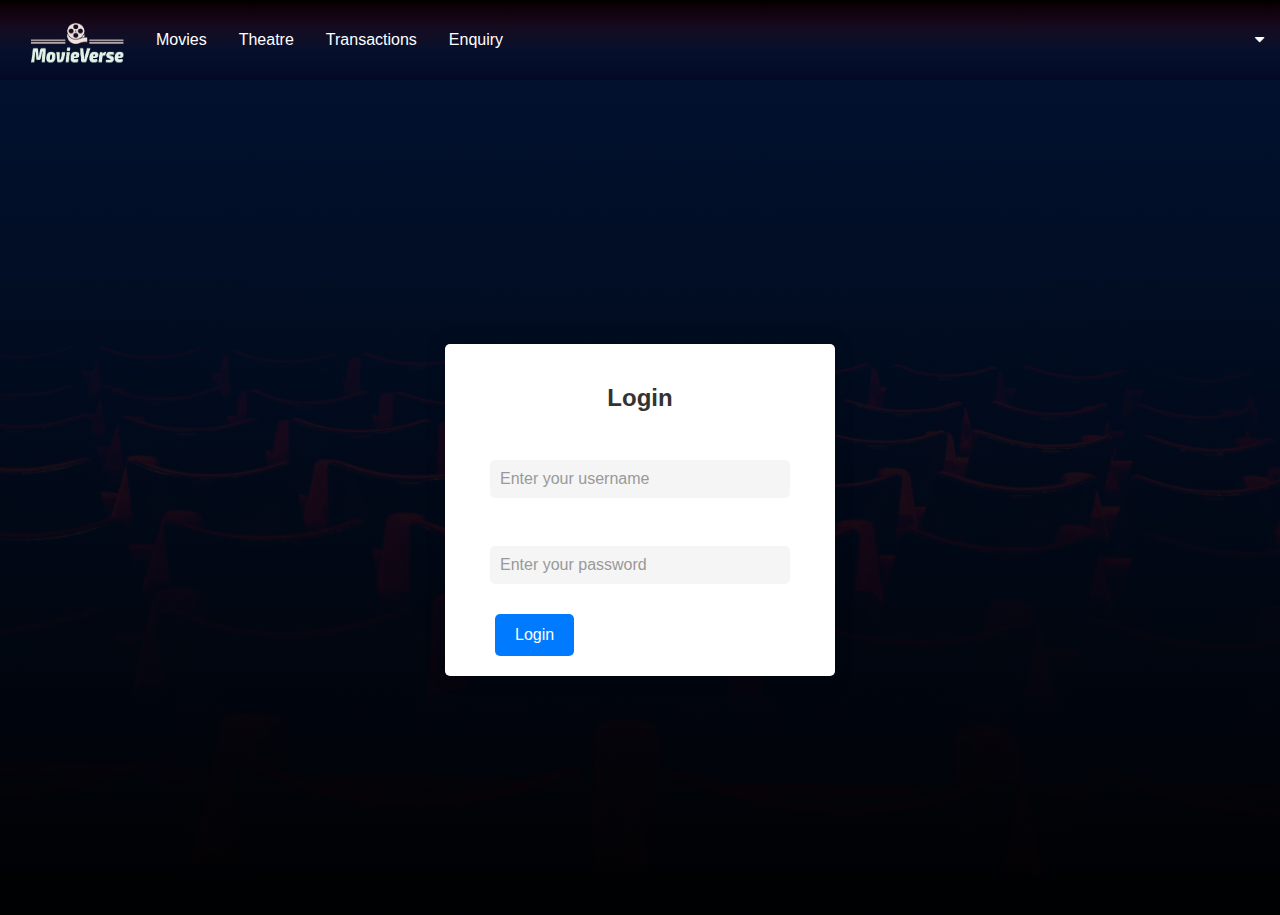
<file: html/login.html>
<!DOCTYPE html>
<html>
<head>
    <title>Registration Page</title>
    <link rel="stylesheet" type="text/css" href="../css/auth.css">
    <script src="../js/custom-navbar.js" type="text/javascript" ></script>
</head>
<body>
    <custom-navbar type="child"></custom-navbar>
    <div class="wrapper">
    <div class="container">
        <h2>Login</h2>
        <form action="../php/login.php" method="post">
            <label for="username">Username</label>
            <input type="text" id="username" name="username" placeholder="Enter your username" required>

            <label for="password">Password</label>
            <input type="password" id="password" name="password" placeholder="Enter your password" required>

            <input type="submit" value="Login">
        </form>
    </div>
    </div>
</body>
</html>
</file>
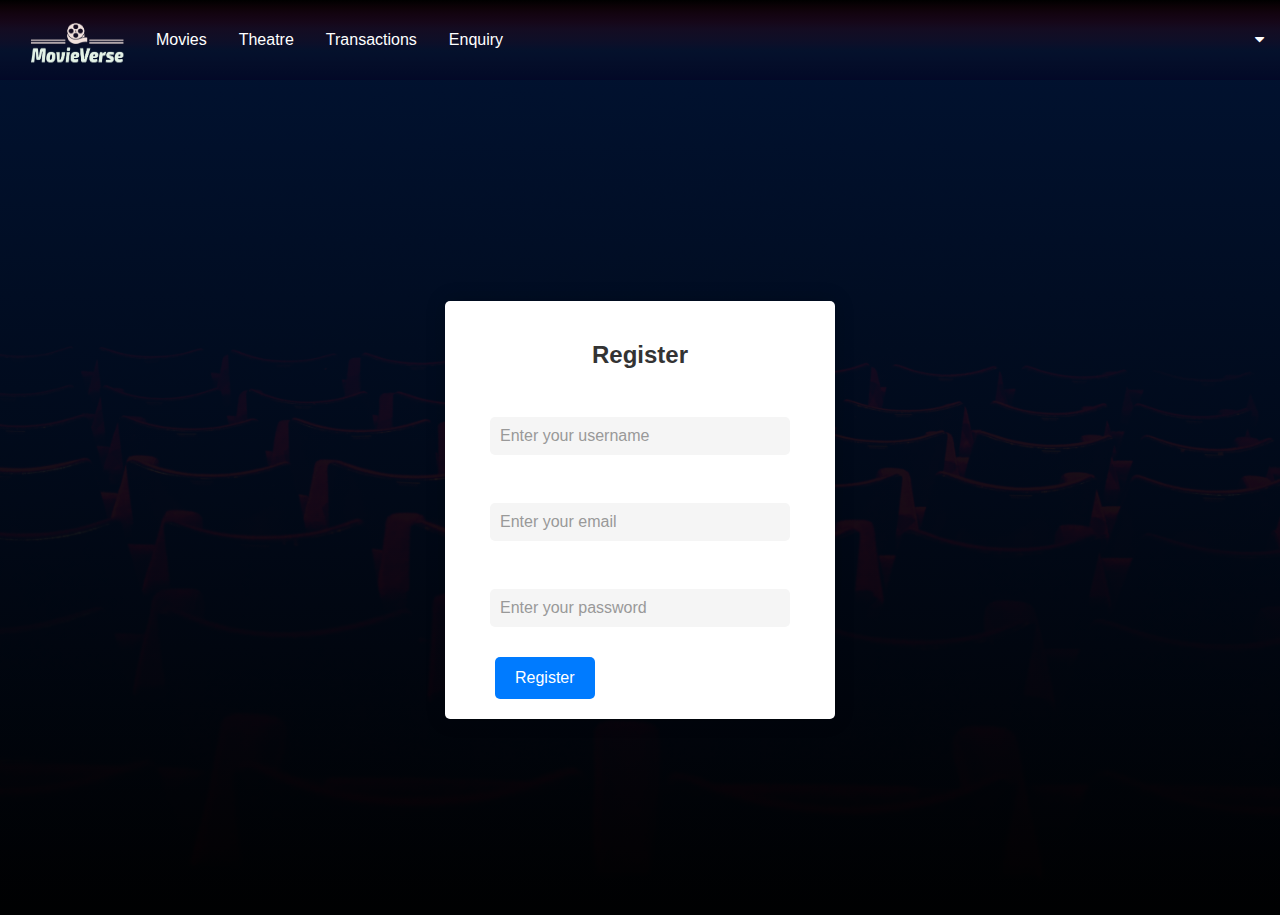
<file: html/register.html>
<!DOCTYPE html>
<html>
<head>
    <title>Registration Page</title>
    <link rel="stylesheet" type="text/css" href="../css/auth.css">
    <script src="../js/custom-navbar.js" type="text/javascript" ></script>
</head>
<body>
    <custom-navbar type="child"></custom-navbar>
    <div class="wrapper">
        <div class="container">
            <h2>Register</h2>
            <form action="../php/register.php" method="post">
                <label for="username">Username</label>
                <input type="text" id="username" name="username" placeholder="Enter your username" required>
    
                <label for="email">Email</label>
                <input type="email" id="email" name="email" placeholder="Enter your email" required>
    
                <label for="password">Password</label>
                <input type="password" id="password" name="password" placeholder="Enter your password" required>
    
                <input type="submit" value="Register">
            </form>
        </div>
    </div>
</body>
</html>
</file>
<file: css/auth.css>
.status-container {
    text-align: center;
    background-color: #fff;
    border: 1px solid #ddd;
    box-shadow: 0 4px 6px rgba(0, 0, 0, 0.1);
    border-radius: 5px;
    padding: 20px;
    max-width: 400px;
}

.status-container h1{
    color: #009900;
}

.status-container p{
    margin: 10px 0;
    color: #333;
}

.wrapper {
    font-family: 'Lato', sans-serif;
    background: linear-gradient(rgba(0, 18, 50, 0.84), rgba(0, 0, 0, 0.95)),
        url("../public/background.jpg") bottom;
    background-size: cover;
    color: #fff;
    display: flex;
    flex-direction: column;
    justify-content: center;
    align-items: center;
    background-color: rgb(0, 18, 50);
    padding-top: 25px;
    height: 90vh;
}

.container {
    background: #fff;
    width: 350px;
    padding: 20px;
    border-radius: 5px;
    box-shadow: 0 0 20px rgba(0, 0, 0, 0.2);
}

.container h2 {
    text-align: center;
    color: #333;
    margin-bottom: 20px;
}

.container label, .container input {
    display: block;
    margin-left: 30px;
    margin-top: 30px;
}
.container input[type="email"],
.container input[type="text"],
.container input[type="password"] {
    width: 80%;
    padding: 10px;
    border: none;
    background: #f5f5f5;
    border-radius: 5px;
    font-size: 16px;
    margin : auto;
}
.container input[type="email"]::placeholder,
.container input[type="text"]::placeholder,
.container input[type="password"]::placeholder {
    color: #999;
}

.container input[type="submit"] {
    background:#007bff;
    color: #fff;
    padding: 12px 20px;
    border: none;
    border-radius: 5px;
    font-size: 16px;
    cursor: pointer;
}

.container input[type="submit"]:hover {
    background:#0056b3;
}
</file>
